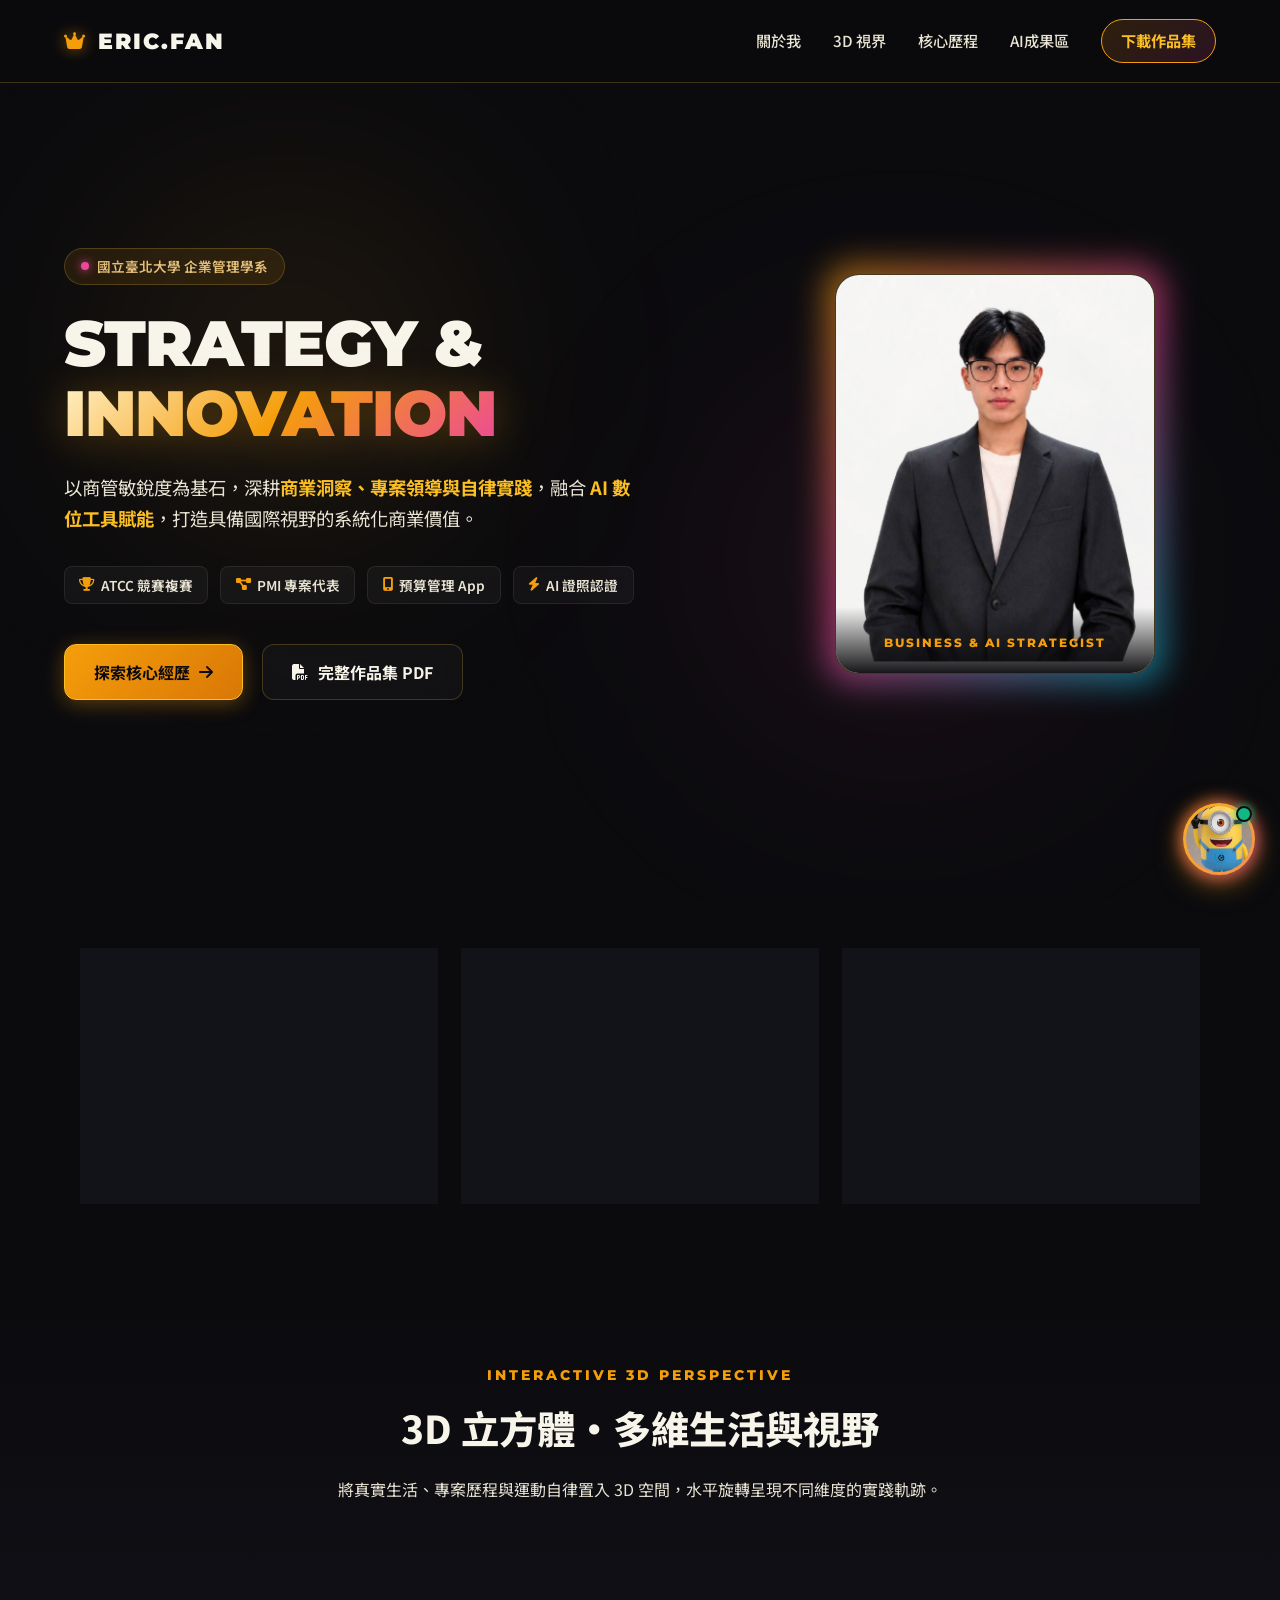
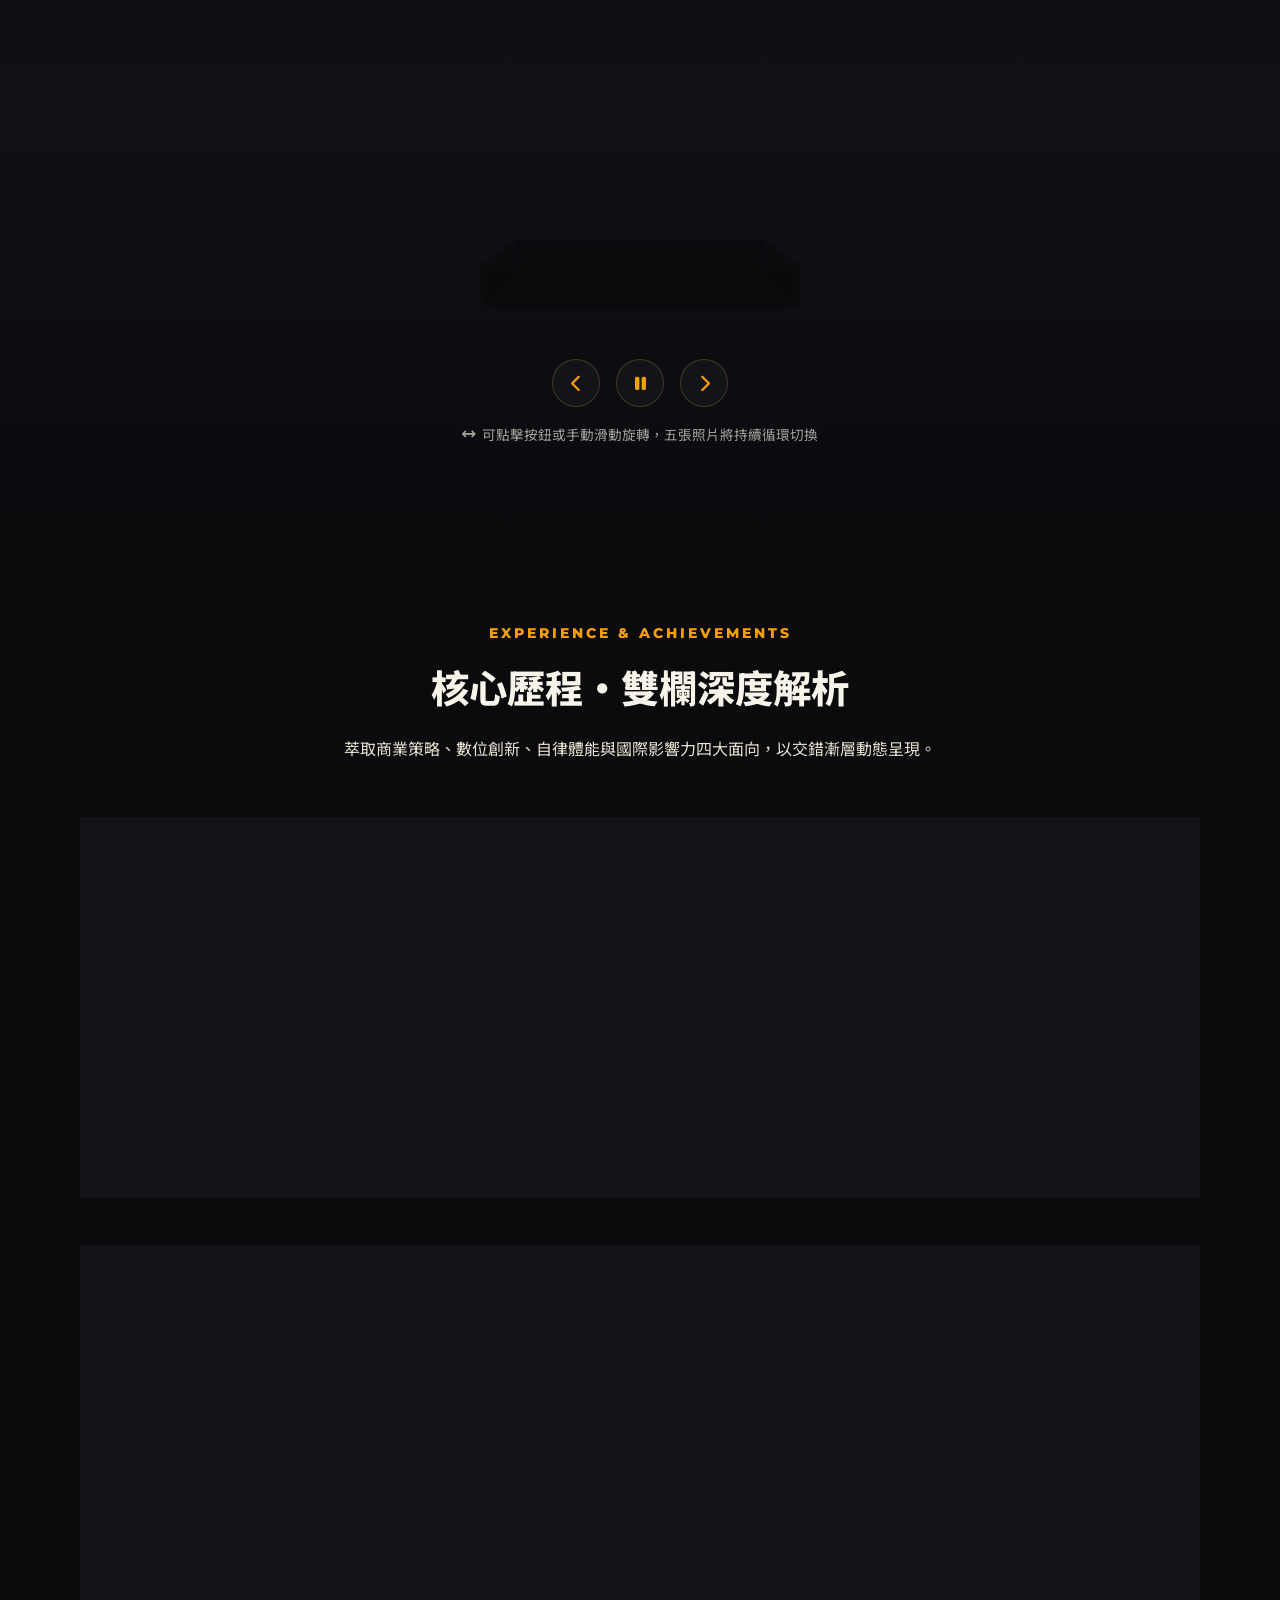
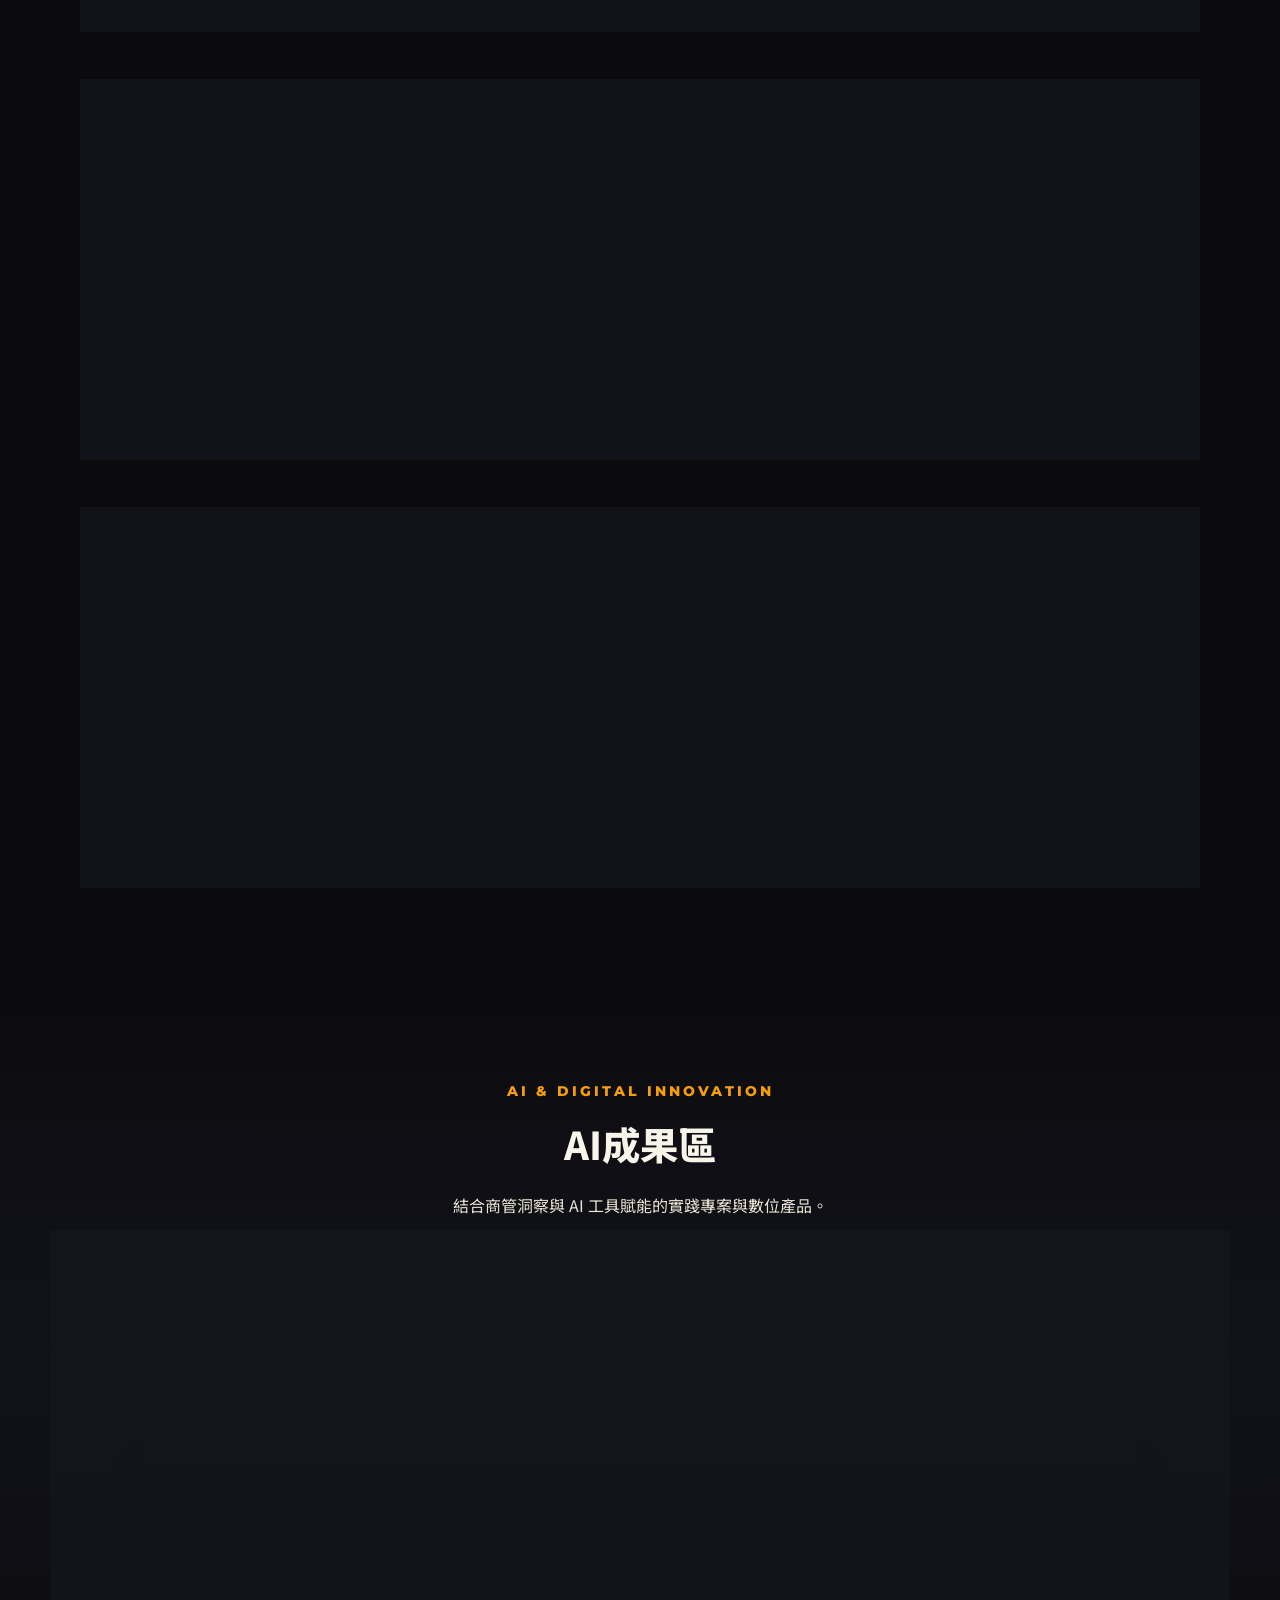
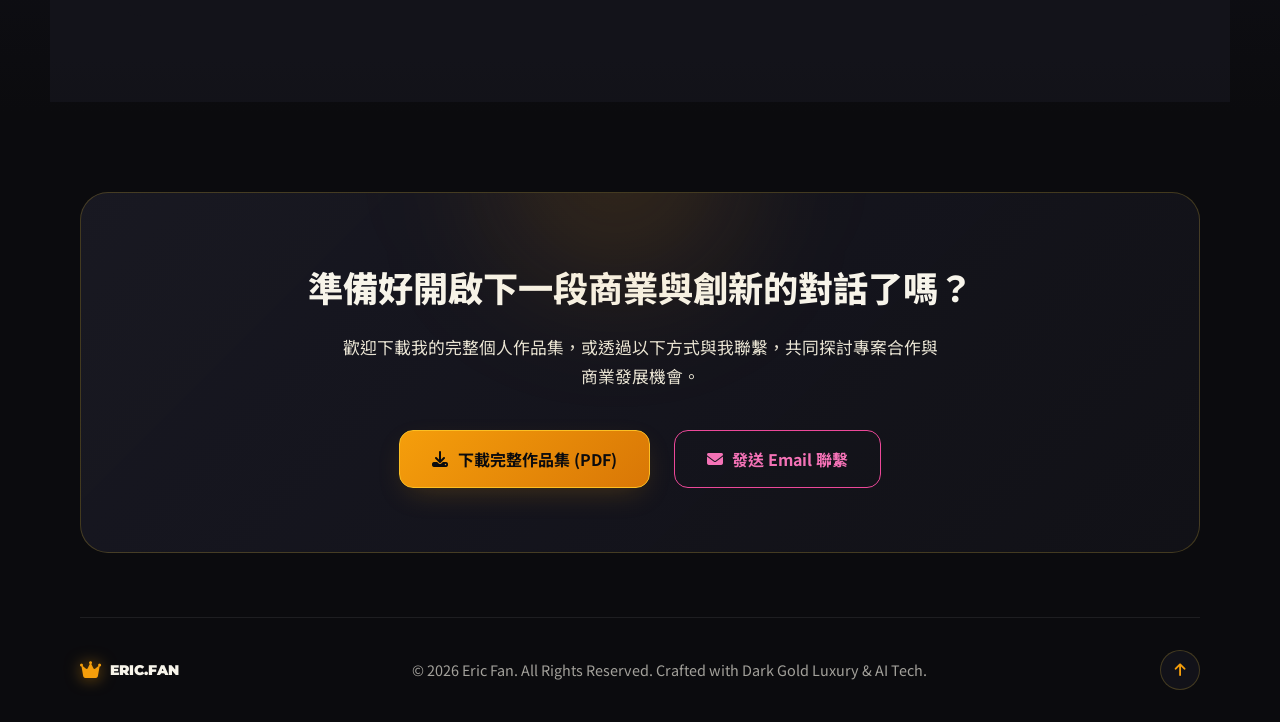
<file: index.html>
<!DOCTYPE html>
<html lang="zh-Hant">
<head>
  <meta charset="UTF-8">
  <meta name="viewport" content="width=device-width, initial-scale=1.0">
  <title>Eric Fan | 商業策略・專案管理・AI 賦能</title>
  <!-- Google Fonts & Font Awesome Icons -->
  <link rel="preconnect" href="https://fonts.googleapis.com">
  <link rel="preconnect" href="https://fonts.gstatic.com" crossorigin>
  <link href="https://fonts.googleapis.com/css2?family=Montserrat:wght@400;600;700;800;900&family=Noto+Sans+TC:wght@300;400;500;700;900&family=Space+Grotesk:wght@500;700&display=swap" rel="stylesheet">
  <link rel="stylesheet" href="https://cdnjs.cloudflare.com/ajax/libs/font-awesome/6.5.1/css/all.min.css">
  <link rel="stylesheet" href="style.css?v=20260928_3">
</head>
<body>

  <!-- 幾何粒子游標畫布 -->
  <canvas id="cursor-canvas"></canvas>

  <!-- 頂部導航列 (Navbar) -->
  <header class="navbar" id="navbar">
    <div class="nav-container">
      <a href="#hero" class="nav-brand">
        <span class="brand-crown"><i class="fa-solid fa-crown"></i></span>
        <span class="brand-text">ERIC.FAN</span>
      </a>
      <nav class="nav-menu">
        <a href="#about" class="nav-link">關於我</a>
        <a href="#gallery-3d" class="nav-link">3D 視界</a>
        <a href="#experience" class="nav-link">核心歷程</a>
        <a href="#showcase" class="nav-link">AI成果區</a>
        <a href="#contact" class="nav-link nav-btn">下載作品集</a>
      </nav>
      <button class="mobile-toggle" id="mobile-toggle" aria-label="選單">
        <i class="fa-solid fa-bars-staggered"></i>
      </button>
    </div>
  </header>

  <!-- 主視覺區塊 (Hero Section) -->
  <section class="hero-section" id="hero">
    <div class="hero-bg-glow glow-gold"></div>
    <div class="hero-bg-glow glow-pink"></div>
    
    <div class="hero-container">
      <div class="hero-content">
        <div class="hero-badge">
          <span class="pulse-dot"></span>
          <span>國立臺北大學 企業管理學系</span>
        </div>
        <h1 class="hero-title">
          STRATEGY &<br>
          <span class="gold-gradient-text">INNOVATION</span>
        </h1>
        <p class="hero-subtitle">
          以商管敏銳度為基石，深耕<strong>商業洞察、專案領導與自律實踐</strong>，融合 <strong>AI 數位工具賦能</strong>，打造具備國際視野的系統化商業價值。
        </p>

        <div class="hero-tags">
          <span class="tech-tag"><i class="fa-solid fa-trophy"></i> ATCC 競賽複賽</span>
          <span class="tech-tag"><i class="fa-solid fa-diagram-project"></i> PMI 專案代表</span>
          <span class="tech-tag"><i class="fa-solid fa-mobile-screen-button"></i> 預算管理 App</span>
          <span class="tech-tag"><i class="fa-solid fa-bolt"></i> AI 證照認證</span>
        </div>

        <div class="hero-actions">
          <a href="#experience" class="btn btn-primary">
            <span>探索核心經歷</span>
            <i class="fa-solid fa-arrow-right"></i>
          </a>
          <a href="assests/pdf/大二個人作品集_compressed.pdf" target="_blank" class="btn btn-outline">
            <i class="fa-solid fa-file-pdf"></i>
            <span>完整作品集 PDF</span>
          </a>
        </div>
      </div>

      <div class="hero-visual">
        <div class="avatar-frame">
          <div class="avatar-border-glow"></div>
          <div class="avatar-card">
            <img src="形象照.png" alt="Eric Fan 形象照" class="avatar-img">
            <div class="avatar-overlay">
              <span class="avatar-label">BUSINESS & AI STRATEGIST</span>
            </div>
          </div>
        </div>
      </div>
    </div>
  </section>

  <!-- 數據與理念亮點 (About / Stats Section) -->
  <section class="stats-section" id="about">
    <div class="container">
      <div class="stats-grid">
        <div class="stat-card">
          <div class="stat-icon"><i class="fa-solid fa-chess-knight"></i></div>
          <div class="stat-number">2+</div>
          <div class="stat-label">頂級商業與專案管理競賽</div>
          <p class="stat-desc">ATCC 新創提案複賽・PMI 專案決賽代表隊伍</p>
        </div>
        <div class="stat-card">
          <div class="stat-icon"><i class="fa-solid fa-bullhorn"></i></div>
          <div class="stat-number">200+</div>
          <div class="stat-label">演講與知識傳播觸及</div>
          <p class="stat-desc">自主策劃跨班英語學習分享，系統化傳遞影響力</p>
        </div>
        <div class="stat-card">
          <div class="stat-icon"><i class="fa-solid fa-layer-group"></i></div>
          <div class="stat-number">100%</div>
          <div class="stat-label">自律執行與數位賦能</div>
          <p class="stat-desc">自律運動管理・個人預算 App・AI 工具工作流</p>
        </div>
      </div>
    </div>
  </section>

  <!-- 3D 科技立方體影像展示 (3D Cubic Showcase) -->
  <section class="cube-section" id="gallery-3d">
    <div class="container">
      <div class="section-header">
        <span class="section-sub">INTERACTIVE 3D PERSPECTIVE</span>
        <h2 class="section-title">3D 立方體・多維生活與視野</h2>
        <p class="section-desc">
          將真實生活、專案歷程與運動自律置入 3D 空間，水平旋轉呈現不同維度的實踐軌跡。
        </p>
      </div>

      <div class="cube-stage-wrapper">
        <div class="cube-viewport">
          <div class="cube" id="rotating-cube">
            <div class="cube-face face-front" id="face-0">
              <div class="face-content">
                <img src="assests/image/shoooot.jpg" alt="專案與競賽生活" id="img-face-0">
                <div class="face-tag">專案與競賽紀錄</div>
              </div>
            </div>
            <div class="cube-face face-right" id="face-1">
              <div class="face-content">
                <img src="assests/image/notion.jpg" alt="數位架構與系統" id="img-face-1">
                <div class="face-tag">Notion 系統與思維</div>
              </div>
            </div>
            <div class="cube-face face-back" id="face-2">
              <div class="face-content">
                <img src="assests/image/S__21233711.jpg" alt="運動與團隊生活" id="img-face-2">
                <div class="face-tag">自律運動與生活</div>
              </div>
            </div>
            <div class="cube-face face-left" id="face-3">
              <div class="face-content">
                <img src="assests/image/FB_IMG_1654683411132.jpg" alt="自我成長與探索" id="img-face-3">
                <div class="face-tag">探索成長歷程</div>
              </div>
            </div>
            <!-- 頂面與底面形成完整封閉金屬科技質感 -->
            <div class="cube-face face-top">
              <div class="face-cap"><i class="fa-solid fa-cubes-stacked"></i></div>
            </div>
            <div class="cube-face face-bottom">
              <div class="face-cap"><i class="fa-solid fa-atom"></i></div>
            </div>
          </div>
        </div>

        <div class="cube-controls">
          <button class="cube-btn" id="cube-prev" title="向左旋轉"><i class="fa-solid fa-chevron-left"></i></button>
          <button class="cube-btn cube-btn-play" id="cube-toggle" title="自動旋轉開關"><i class="fa-solid fa-pause"></i></button>
          <button class="cube-btn" id="cube-next" title="向右旋轉"><i class="fa-solid fa-chevron-right"></i></button>
        </div>
        <p class="cube-hint"><i class="fa-solid fa-arrows-left-right"></i> 可點擊按鈕或手動滑動旋轉，五張照片將持續循環切換</p>
      </div>
    </div>
  </section>

  <!-- 核心經歷文件 (Two-Column Alternating Layout) -->
  <section class="experience-section" id="experience">
    <div class="container">
      <div class="section-header">
        <span class="section-sub">EXPERIENCE & ACHIEVEMENTS</span>
        <h2 class="section-title">核心歷程・雙欄深度解析</h2>
        <p class="section-desc">
          萃取商業策略、數位創新、自律體能與國際影響力四大面向，以交錯漸層動態呈現。
        </p>
      </div>

      <div class="timeline-container">

        <!-- Card 1: 左文字，右漸層 -->
        <div class="exp-card layout-text-left">
          <div class="exp-text-col">
            <div class="card-badge"><i class="fa-solid fa-chess"></i> 商業競賽 & 專案策劃</div>
            <h3 class="card-heading">ATCC 商業競賽・PMI 專案決賽・系學會學術部</h3>
            <div class="card-details">
              <div class="detail-item">
                <i class="fa-solid fa-circle-check"></i>
                <div>
                  <strong>ATCC 全國大專商業競賽（社會 x 青年）：</strong>
                  跨校系組成創新團隊，深度洞察產業痛點並提出創新方案，成功晉級複賽第二階段。
                </div>
              </div>
              <div class="detail-item">
                <i class="fa-solid fa-circle-check"></i>
                <div>
                  <strong>PMI 專案管理競賽（決賽隊伍代表）：</strong>
                  歷經三個月高強度專案生命週期實作，在嚴謹時程內完成敏捷交付，獲選為決賽代表隊伍。
                </div>
              </div>
              <div class="detail-item">
                <i class="fa-solid fa-circle-check"></i>
                <div>
                  <strong>系學會學術部商業講座策劃：</strong>
                  籌備大型商業論壇與企業參訪，建立標準化活動運營流程，大幅提升商學院同儕之專業連結。
                </div>
              </div>
            </div>
          </div>
          <div class="exp-gradient-col gradient-box-1">
            <div class="gradient-glow"></div>
            <div class="gradient-content">
              <span class="grad-en">STRATEGY</span>
              <span class="grad-amp">&</span>
              <span class="grad-en">TEAMWORK</span>
              <div class="grad-zh">商業洞察與領導協作</div>
              <div class="grad-deco-line"></div>
            </div>
          </div>
        </div>

        <!-- Card 2: 左漸層，右文字 -->
        <div class="exp-card layout-text-right">
          <div class="exp-gradient-col gradient-box-2">
            <div class="gradient-glow"></div>
            <div class="gradient-content">
              <span class="grad-en">INNOVATION</span>
              <div class="grad-zh">數位工具與 Side Project</div>
              <div class="grad-subtext">BUDGET APP & AI WORKFLOW</div>
              <div class="grad-deco-line"></div>
            </div>
          </div>
          <div class="exp-text-col">
            <div class="card-badge"><i class="fa-solid fa-laptop-code"></i> 數位產品 & 證照</div>
            <h3 class="card-heading">個人預算管理 App・Notion 系統・AI 專業認證</h3>
            <div class="card-details">
              <div class="detail-item">
                <i class="fa-solid fa-circle-check"></i>
                <div>
                  <strong>個人預算管理 App（Side Project）：</strong>
                  針對日常財務與預算痛點進行需求分析與使用者體驗設計，打造直覺易用的財務管理工具。
                </div>
              </div>
              <div class="detail-item">
                <i class="fa-solid fa-circle-check"></i>
                <div>
                  <strong>Notion 數位資產系統架構：</strong>
                  建構個人化知識庫與專案管理儀表板，將碎片化資訊轉化為高效率工作流程。
                </div>
              </div>
              <div class="detail-item">
                <i class="fa-solid fa-circle-check"></i>
                <div>
                  <strong>AI 專業證照與工具賦能：</strong>
                  持續精進生成式 AI、提示詞工程（Prompt Engineering）與自動化技術，賦能商業研究與分析。
                </div>
              </div>
            </div>
          </div>
        </div>

        <!-- Card 3: 左文字，右漸層 -->
        <div class="exp-card layout-text-left">
          <div class="exp-text-col">
            <div class="card-badge"><i class="fa-solid fa-person-running"></i> 自律與體能突破</div>
            <h3 class="card-heading">籃球隊歷練・自主體能管理・百米短跑冠軍</h3>
            <div class="card-details">
              <div class="detail-item">
                <i class="fa-solid fa-circle-check"></i>
                <div>
                  <strong>新北中山國中籃球隊歷練：</strong>
                  在嚴格紮實的團隊體能與戰術訓練中，培養極佳的抗壓性、專注度與團隊溝通默契。
                </div>
              </div>
              <div class="detail-item">
                <i class="fa-solid fa-circle-check"></i>
                <div>
                  <strong>全方位自主體能管理：</strong>
                  長期維持高強度運動規律，將運動自律內化為日常生活與學業專注的穩固基石。
                </div>
              </div>
              <div class="detail-item">
                <i class="fa-solid fa-circle-check"></i>
                <div>
                  <strong>校內 100 公尺短跑冠軍：</strong>
                  在競技場上展現極致爆發力與速度追求，證明追求卓越的堅毅決心。
                </div>
              </div>
            </div>
          </div>
          <div class="exp-gradient-col gradient-box-3">
            <div class="gradient-glow"></div>
            <div class="gradient-content">
              <span class="grad-en">DISCIPLINE</span>
              <div class="grad-zh">自律運動與體能突破</div>
              <div class="grad-subtext">STRENGTH & PERSEVERANCE</div>
              <div class="grad-deco-line"></div>
            </div>
          </div>
        </div>

        <!-- Card 4: 左漸層，右文字 -->
        <div class="exp-card layout-text-right">
          <div class="exp-gradient-col gradient-box-4">
            <div class="gradient-glow"></div>
            <div class="gradient-content">
              <span class="grad-en">INFLUENCE</span>
              <div class="grad-zh">影響力擴散與國際願景</div>
              <div class="grad-subtext">GLOBAL VISION & IMPACT</div>
              <div class="grad-deco-line"></div>
            </div>
          </div>
          <div class="exp-text-col">
            <div class="card-badge"><i class="fa-solid fa-earth-americas"></i> 知識傳播 & 願景</div>
            <h3 class="card-heading">英語全校跨班分享・2027 法語檢定目標</h3>
            <div class="card-details">
              <div class="detail-item">
                <i class="fa-solid fa-circle-check"></i>
                <div>
                  <strong>高中全校英語跨班分享（觸及 >200人）：</strong>
                  主動策劃系統化學習方法分享會，現場參與逾 70 人、累計影響破 200 人，展現知識傳播與公共表達力。
                </div>
              </div>
              <div class="detail-item">
                <i class="fa-solid fa-circle-check"></i>
                <div>
                  <strong>2027 國際化語言檢定目標：</strong>
                  設定 2027 年前取得 TOEFL 高分與法語檢定，開拓外商與跨國商業諮詢之多語優勢。
                </div>
              </div>
              <div class="detail-item">
                <i class="fa-solid fa-circle-check"></i>
                <div>
                  <strong>商業價值共創：</strong>
                  秉持「主動分享、創造共好」的核心理念，持續在各類組織中發揮實質正向影響力。
                </div>
              </div>
            </div>
          </div>
        </div>

      </div>
    </div>
  </section>

  <!-- 倒數第二區塊：AI成果區 (AI Showcase) -->
  <section class="showcase-section" id="showcase">
    <div class="container">
      <div class="section-header">
        <span class="section-sub">AI & DIGITAL INNOVATION</span>
        <h2 class="section-title">AI成果區</h2>
        <p class="section-desc">
          結合商管洞察與 AI 工具賦能的實踐專案與數位產品。
        </p>
      </div>

      <div class="ai-projects-list">

        <!-- 專案 1: 小綠人記帳 -->
        <div class="ai-project-card">
          <!-- 雙欄左邊：16:9 照片導覽輪換區 (1.5秒輪換) -->
          <div class="ai-card-gallery-col">
            <div class="gallery-16-9" data-carousel-id="project-1">
              <div class="gallery-slide-placeholder active">
                <div class="placeholder-glow"></div>
                <div class="placeholder-icon"><i class="fa-solid fa-leaf"></i></div>
                <div class="placeholder-text">成果照馬上要出爐啦！</div>
                <div class="placeholder-timer-bar"></div>
              </div>
            </div>
          </div>
          <!-- 雙欄右邊：說明欄 -->
          <div class="ai-card-info-col">
            <div class="ai-project-badge"><i class="fa-solid fa-wand-magic-sparkles"></i> AI 產品設計</div>
            <h3 class="ai-project-title">小綠人記帳</h3>
            <p class="ai-project-desc">
              自訂每月金額上限，設計小綠人主視覺，讓記帳更生動。
            </p>
            <div class="ai-project-tags">
              <span class="p-tag">預算上限自訂</span>
              <span class="p-tag">小綠人動態主視覺</span>
              <span class="p-tag">直覺財務統計</span>
            </div>
          </div>
        </div>

      </div>
    </div>
  </section>

  <!-- 作品集下載與聯絡資訊 (Portfolio & Footer) -->
  <footer class="footer-section" id="contact">
    <div class="container">
      <div class="footer-cta-card">
        <div class="cta-glow"></div>
        <h2 class="cta-title">準備好開啟下一段商業與創新的對話了嗎？</h2>
        <p class="cta-desc">
          歡迎下載我的完整個人作品集，或透過以下方式與我聯繫，共同探討專案合作與商業發展機會。
        </p>
        <div class="cta-buttons">
          <a href="assests/pdf/大二個人作品集_compressed.pdf" target="_blank" class="btn btn-gold">
            <i class="fa-solid fa-download"></i>
            <span>下載完整作品集 (PDF)</span>
          </a>
          <a href="mailto:eric910319@gmail.com" class="btn btn-outline-pink">
            <i class="fa-solid fa-envelope"></i>
            <span>發送 Email 聯繫</span>
          </a>
        </div>
      </div>

      <div class="footer-bottom">
        <div class="footer-brand">
          <span class="brand-crown"><i class="fa-solid fa-crown"></i></span>
          <span class="brand-text">ERIC.FAN</span>
        </div>
        <p class="copyright">
          © 2026 Eric Fan. All Rights Reserved. Crafted with Dark Gold Luxury & AI Tech.
        </p>
        <div class="footer-socials">
          <a href="#hero" class="social-icon" title="回到頂部"><i class="fa-solid fa-arrow-up"></i></a>
        </div>
      </div>
    </div>
  </footer>

  <!-- ==========================================================================
       右下角 24/7 AI 客服助理 (Eric 全天候服務機器人)
       ========================================================================== -->
  <!-- 浮動小小兵按鈕 (B) -->
  <div class="chatbot-float-trigger" id="chatbot-trigger" title="點擊開啟 Eric 全天候服務機器人">
    <div class="minion-btn-glow"></div>
    <img src="assests/image/minion_avatar.png" alt="小小兵客服" class="minion-trigger-img">
    <span class="minion-badge-dot"></span>
  </div>

  <!-- 聊天室視窗 (Chat Window) -->
  <div class="chatbot-window" id="chatbot-window">
    
    <!-- 頂部標題列 -->
    <div class="chat-header">
      <div class="chat-header-title">
        <span class="chat-header-minion">
          <img src="assests/image/minion_avatar.png" alt="小小兵" class="header-minion-img">
        </span>
        <span class="chat-header-text">Eric 全天候服務機器人</span>
      </div>
      <div class="chat-header-actions">
        <button class="chat-action-btn" id="chat-settings-toggle" title="API Key 設定與健康檢查">
          <i class="fa-solid fa-gear"></i>
        </button>
        <button class="chat-action-btn" id="chat-close-btn" title="關閉視窗">
          <i class="fa-solid fa-xmark"></i>
        </button>
      </div>
    </div>

    <!-- API Key 設定與健康檢查抽屜 -->
    <div class="chat-settings-panel" id="chat-settings-panel">
      <div class="settings-title">
        <i class="fa-solid fa-key"></i>
        <span>Gemini 3.7 / 2.0 Flash API 設定</span>
      </div>
      <div class="settings-input-group">
        <input type="password" id="gemini-api-key-input" placeholder="請在此貼入 Gemini API Key (AIzaSy...)" autocomplete="off">
        <button id="gemini-test-btn" class="btn-check-key">驗證連線</button>
      </div>
      <div class="settings-status-row">
        <span class="status-indicator-dot" id="api-status-dot"></span>
        <span class="status-text" id="api-status-text">未設定 API Key，請先貼入並驗證</span>
      </div>
    </div>

    <!-- 訊息展示區 -->
    <div class="chat-messages-body" id="chat-messages-body">
      <!-- 預設機器人歡迎訊息 (B & C) -->
      <div class="msg-row bot-row">
        <div class="msg-avatar bot-avatar">
          <img src="assests/image/minion_avatar.png" alt="Minion Bot">
        </div>
        <div class="msg-bubble bot-bubble">
          <p>您好！我是 Eric 的 24/7 AI 客服助理 🍌</p>
          <p>我可以為您解答關於 Eric 的<strong>商業競賽歷程、專案管理、AI 與 App 開發、自律運動習慣與未來職涯願景</strong>！</p>
          <p class="sub-hint">請點擊上方 ⚙️ 確認已填妥 Gemini API Key，即可開始提問喔！</p>
        </div>
      </div>
    </div>

    <!-- 可以問的問題 (快捷建議按鈕) -->
    <div class="chat-suggestions-wrapper">
      <div class="suggestions-label">💡 可以問的問題：</div>
      <div class="suggestions-chips">
        <button class="suggestion-chip" data-question="請問 Eric 在 ATCC 與 PMI 商業競賽的經歷？">🏆 商業競賽經歷？</button>
        <button class="suggestion-chip" data-question="Eric 開發過什麼 AI Side Project 或小綠人記帳 App？">🌱 小綠人記帳與 AI 專案？</button>
        <button class="suggestion-chip" data-question="請介紹 Eric 的自律運動與籃球隊經歷？">🏀 籃球隊與體能冠軍？</button>
        <button class="suggestion-chip" data-question="Eric 的高中英語跨班分享與未來 2027 目標是什麼？">🌍 影響力與 2027 願景？</button>
      </div>
    </div>

    <!-- 底部輸入區域 -->
    <div class="chat-input-container">
      <div class="chat-input-main">
        <textarea id="chat-textarea" placeholder="支援 ① Shift + Enter 換行  ② Enter 送出..." rows="2"></textarea>
      </div>
      <div class="chat-input-controls">
        <button id="chat-send-btn" class="chat-btn btn-send" title="發送訊息">送出</button>
        <button id="chat-clear-btn" class="chat-btn btn-clear" title="清除輸入或對話">清除</button>
      </div>
    </div>

  </div>

  <script src="script.js?v=20260928_3"></script>
</body>
</html>
</file>
<file: style.css>
/* ==========================================================================
   ERIC FAN - LUXURY DARK GOLD & AI TECH PORTFOLIO
   Design System: 60-30-10 (Obsidian Black, Amber Gold/Beige, Soft/Neon Pink)
   ========================================================================== */

:root {
  /* 60% Base Background Colors */
  --bg-primary: #0b0b0e;
  --bg-secondary: #121218;
  --bg-card: rgba(22, 22, 30, 0.75);
  --bg-glass: rgba(26, 26, 36, 0.65);

  /* 30% Structural, Accents & Text Colors */
  --gold-primary: #d4af37;
  --gold-bright: #f59e0b;
  --gold-light: #fbbf24;
  --gold-amber: #e5c07b;
  --text-beige: #f7f4ea;
  --text-cream: #e9e4d4;
  --text-muted: #a3a19b;
  --border-gold: rgba(212, 175, 55, 0.25);
  --border-gold-hover: rgba(245, 158, 11, 0.6);

  /* 10% Highlight & Accent Colors */
  --pink-neon: #ec4899;
  --pink-pastel: #f472b6;
  --pink-glow: rgba(236, 72, 153, 0.35);
  --cyan-accent: #06b6d4;

  /* Typography */
  --font-main: 'Noto Sans TC', sans-serif;
  --font-en: 'Montserrat', sans-serif;
  --font-display: 'Space Grotesk', sans-serif;

  /* Transitions & Shadows */
  --transition-smooth: all 0.35s cubic-bezier(0.16, 1, 0.3, 1);
  --shadow-gold: 0 10px 30px -10px rgba(245, 158, 11, 0.25);
  --shadow-pink: 0 10px 30px -10px rgba(236, 72, 153, 0.3);
}

/* Reset & Global */
* {
  margin: 0;
  padding: 0;
  box-sizing: border-box;
}

html {
  scroll-behavior: smooth;
  font-size: 16px;
  background-color: var(--bg-primary);
  color: var(--text-beige);
  font-family: var(--font-main);
  overflow-x: hidden;
}

body {
  position: relative;
  background-color: var(--bg-primary);
  min-height: 100vh;
  line-height: 1.7;
}

/* 幾何游標 Canvas */
#cursor-canvas {
  position: fixed;
  top: 0;
  left: 0;
  width: 100vw;
  height: 100vh;
  pointer-events: none;
  z-index: 9999;
}

.container {
  width: 90%;
  max-width: 1200px;
  margin: 0 auto;
  padding: 0 1rem;
}

/* 頂部導航列 */
.navbar {
  position: fixed;
  top: 0;
  left: 0;
  width: 100%;
  z-index: 1000;
  padding: 1.2rem 0;
  transition: var(--transition-smooth);
  background: rgba(11, 11, 14, 0.7);
  backdrop-filter: blur(16px);
  -webkit-backdrop-filter: blur(16px);
  border-bottom: 1px solid var(--border-gold);
}

.nav-container {
  width: 90%;
  max-width: 1200px;
  margin: 0 auto;
  display: flex;
  justify-content: space-between;
  align-items: center;
}

.nav-brand {
  display: flex;
  align-items: center;
  gap: 0.6rem;
  text-decoration: none;
  font-family: var(--font-en);
  font-weight: 900;
  font-size: 1.4rem;
  letter-spacing: 2px;
  color: var(--text-beige);
}

.brand-crown {
  color: var(--gold-bright);
  font-size: 1.2rem;
  filter: drop-shadow(0 0 8px rgba(245, 158, 11, 0.6));
}

.nav-menu {
  display: flex;
  align-items: center;
  gap: 2rem;
}

.nav-link {
  text-decoration: none;
  color: var(--text-cream);
  font-size: 0.95rem;
  font-weight: 500;
  transition: var(--transition-smooth);
  position: relative;
}

.nav-link:hover {
  color: var(--gold-bright);
}

.nav-link.nav-btn {
  padding: 0.5rem 1.2rem;
  border-radius: 99px;
  background: linear-gradient(135deg, rgba(245, 158, 11, 0.15), rgba(236, 72, 153, 0.15));
  border: 1px solid var(--gold-bright);
  color: var(--gold-light);
  font-weight: 700;
}

.nav-link.nav-btn:hover {
  background: linear-gradient(135deg, var(--gold-bright), var(--pink-neon));
  color: #000;
  box-shadow: var(--shadow-gold);
}

.mobile-toggle {
  display: none;
  background: none;
  border: none;
  color: var(--gold-bright);
  font-size: 1.5rem;
  cursor: pointer;
}

/* 主視覺 Hero Section */
.hero-section {
  position: relative;
  min-height: 100vh;
  display: flex;
  align-items: center;
  padding: 8rem 0 5rem;
  overflow: hidden;
}

.hero-bg-glow {
  position: absolute;
  border-radius: 50%;
  filter: blur(120px);
  pointer-events: none;
  z-index: 0;
}

.glow-gold {
  top: 15%;
  left: 5%;
  width: 450px;
  height: 450px;
  background: radial-gradient(circle, rgba(245, 158, 11, 0.18), transparent 70%);
}

.glow-pink {
  bottom: 10%;
  right: 10%;
  width: 500px;
  height: 500px;
  background: radial-gradient(circle, rgba(236, 72, 153, 0.15), transparent 70%);
}

.hero-container {
  width: 90%;
  max-width: 1200px;
  margin: 0 auto;
  display: grid;
  grid-template-columns: 1.2fr 0.8fr;
  gap: 3rem;
  align-items: center;
  position: relative;
  z-index: 1;
}

.hero-badge {
  display: inline-flex;
  align-items: center;
  gap: 0.5rem;
  padding: 0.4rem 1rem;
  background: rgba(245, 158, 11, 0.1);
  border: 1px solid var(--border-gold);
  border-radius: 99px;
  font-size: 0.85rem;
  font-weight: 600;
  color: var(--gold-amber);
  margin-bottom: 1.5rem;
}

.pulse-dot {
  width: 8px;
  height: 8px;
  border-radius: 50%;
  background-color: var(--pink-neon);
  box-shadow: 0 0 10px var(--pink-neon);
  animation: pulse 2s infinite;
}

@keyframes pulse {
  0% { transform: scale(0.95); opacity: 0.8; }
  50% { transform: scale(1.3); opacity: 1; box-shadow: 0 0 15px var(--pink-neon); }
  100% { transform: scale(0.95); opacity: 0.8; }
}

.hero-title {
  font-family: var(--font-en);
  font-size: 4rem;
  font-weight: 900;
  line-height: 1.08;
  letter-spacing: -1px;
  margin-bottom: 1.5rem;
  color: var(--text-beige);
}

.gold-gradient-text {
  background: linear-gradient(135deg, #fff2cc 0%, #f59e0b 50%, #ec4899 100%);
  -webkit-background-clip: text;
  -webkit-text-fill-color: transparent;
  filter: drop-shadow(0 2px 20px rgba(245, 158, 11, 0.3));
}

.hero-subtitle {
  font-size: 1.15rem;
  color: var(--text-cream);
  margin-bottom: 2rem;
  max-width: 580px;
}

.hero-subtitle strong {
  color: var(--gold-light);
}

.hero-tags {
  display: flex;
  flex-wrap: wrap;
  gap: 0.75rem;
  margin-bottom: 2.5rem;
}

.tech-tag {
  display: inline-flex;
  align-items: center;
  gap: 0.4rem;
  padding: 0.4rem 0.9rem;
  border-radius: 8px;
  font-size: 0.85rem;
  font-weight: 600;
  background: rgba(255, 255, 255, 0.04);
  border: 1px solid rgba(255, 255, 255, 0.08);
  color: var(--text-cream);
  backdrop-filter: blur(8px);
}

.tech-tag i {
  color: var(--gold-bright);
}

.hero-actions {
  display: flex;
  gap: 1.2rem;
  flex-wrap: wrap;
}

/* 按鈕風格 */
.btn {
  display: inline-flex;
  align-items: center;
  gap: 0.6rem;
  padding: 0.85rem 1.8rem;
  border-radius: 12px;
  font-weight: 700;
  font-size: 1rem;
  text-decoration: none;
  cursor: pointer;
  transition: var(--transition-smooth);
}

.btn-primary {
  background: linear-gradient(135deg, var(--gold-bright), #d97706);
  color: #0b0b0e;
  border: 1px solid var(--gold-light);
  box-shadow: 0 4px 20px rgba(245, 158, 11, 0.35);
}

.btn-primary:hover {
  transform: translateY(-3px);
  background: linear-gradient(135deg, #fbbf24, #f59e0b);
  box-shadow: 0 8px 30px rgba(245, 158, 11, 0.5);
}

.btn-outline {
  background: rgba(255, 255, 255, 0.03);
  color: var(--text-beige);
  border: 1px solid var(--border-gold);
  backdrop-filter: blur(10px);
}

.btn-outline:hover {
  border-color: var(--gold-bright);
  background: rgba(245, 158, 11, 0.1);
  color: var(--gold-light);
  transform: translateY(-3px);
}

/* 形象照卡片 (Avatar Frame) */
.hero-visual {
  display: flex;
  justify-content: center;
}

.avatar-frame {
  position: relative;
  width: 320px;
  height: 400px;
}

.avatar-border-glow {
  position: absolute;
  inset: -10px;
  background: linear-gradient(135deg, var(--gold-bright), var(--pink-neon), var(--cyan-accent));
  border-radius: 28px;
  filter: blur(16px);
  opacity: 0.6;
  animation: borderRotate 8s linear infinite;
}

@keyframes borderRotate {
  0% { transform: rotate(0deg); }
  100% { transform: rotate(360deg); }
}

.avatar-card {
  position: relative;
  width: 100%;
  height: 100%;
  background: var(--bg-secondary);
  border-radius: 24px;
  overflow: hidden;
  border: 1px solid var(--border-gold);
  z-index: 1;
}

.avatar-img {
  width: 100%;
  height: 100%;
  object-fit: cover;
  object-position: top center;
  transition: var(--transition-smooth);
}

.avatar-card:hover .avatar-img {
  transform: scale(1.04);
}

.avatar-overlay {
  position: absolute;
  bottom: 0;
  left: 0;
  width: 100%;
  padding: 1.2rem;
  background: linear-gradient(to top, rgba(11, 11, 14, 0.95), transparent);
  text-align: center;
}

.avatar-label {
  font-family: var(--font-en);
  font-size: 0.75rem;
  font-weight: 800;
  letter-spacing: 2px;
  color: var(--gold-bright);
}

/* 數據區塊 (Stats) */
.stats-section {
  padding: 3rem 0 5rem;
  position: relative;
}

.stats-grid {
  display: grid;
  grid-template-columns: repeat(3, 1fr);
  gap: 1.5rem;
}

.stat-card {
  background: var(--bg-card);
  border: 1px solid var(--border-gold);
  border-radius: 20px;
  padding: 2.2rem 1.8rem;
  text-align: center;
  backdrop-filter: blur(12px);
  transition: var(--transition-smooth);
  position: relative;
  overflow: hidden;
}

.stat-card:hover {
  transform: translateY(-6px);
  border-color: var(--gold-bright);
  box-shadow: var(--shadow-gold);
}

.stat-icon {
  font-size: 1.8rem;
  color: var(--gold-bright);
  margin-bottom: 1rem;
}

.stat-number {
  font-family: var(--font-en);
  font-size: 3rem;
  font-weight: 900;
  color: var(--text-beige);
  line-height: 1;
  margin-bottom: 0.5rem;
  background: linear-gradient(135deg, #fff, var(--gold-bright));
  -webkit-background-clip: text;
  -webkit-text-fill-color: transparent;
}

.stat-label {
  font-size: 1.1rem;
  font-weight: 700;
  color: var(--text-beige);
  margin-bottom: 0.5rem;
}

.stat-desc {
  font-size: 0.9rem;
  color: var(--text-muted);
}

/* 區塊通用標題 */
.section-header {
  text-align: center;
  max-width: 700px;
  margin: 0 auto 3.5rem;
}

.section-sub {
  font-family: var(--font-en);
  font-size: 0.85rem;
  font-weight: 800;
  letter-spacing: 3px;
  color: var(--gold-bright);
  display: block;
  margin-bottom: 0.5rem;
}

.section-title {
  font-size: 2.4rem;
  font-weight: 800;
  color: var(--text-beige);
  margin-bottom: 1rem;
}

.section-desc {
  font-size: 1rem;
  color: var(--text-cream);
}

/* 3D 科技立方體區塊 */
.cube-section {
  padding: 5rem 0;
  background: linear-gradient(180deg, var(--bg-primary) 0%, #101017 50%, var(--bg-primary) 100%);
  position: relative;
  overflow: hidden;
}

.cube-stage-wrapper {
  display: flex;
  flex-direction: column;
  align-items: center;
  justify-content: center;
  position: relative;
}

.cube-viewport {
  width: 320px;
  height: 320px;
  perspective: 1200px;
  margin: 2rem 0;
}

.cube {
  width: 100%;
  height: 100%;
  position: relative;
  transform-style: preserve-3d;
  transform: translateZ(-160px) rotateY(0deg);
  transition: transform 0.8s cubic-bezier(0.2, 0.8, 0.2, 1);
}

.cube-face {
  position: absolute;
  width: 320px;
  height: 320px;
  background: var(--bg-secondary);
  border: 2px solid var(--gold-bright);
  border-radius: 16px;
  box-shadow: 0 0 25px rgba(245, 158, 11, 0.25);
  overflow: hidden;
  display: flex;
  align-items: center;
  justify-content: center;
}

.cube-face img {
  width: 100%;
  height: 100%;
  object-fit: cover;
  display: block;
  transition: opacity 0.5s ease;
}

.face-content {
  position: relative;
  width: 100%;
  height: 100%;
}

.face-tag {
  position: absolute;
  bottom: 0;
  left: 0;
  width: 100%;
  padding: 0.6rem;
  background: rgba(11, 11, 14, 0.85);
  backdrop-filter: blur(6px);
  color: var(--gold-amber);
  font-weight: 700;
  font-size: 0.85rem;
  text-align: center;
  border-top: 1px solid var(--border-gold);
}

/* 立方體六面 3D 定位 (邊長 320px, translateZ 160px) */
.face-front  { transform: rotateY(0deg) translateZ(160px); }
.face-right  { transform: rotateY(90deg) translateZ(160px); }
.face-back   { transform: rotateY(180deg) translateZ(160px); }
.face-left   { transform: rotateY(-90deg) translateZ(160px); }
.face-top    { transform: rotateX(90deg) translateZ(160px); background: #161622; }
.face-bottom { transform: rotateX(-90deg) translateZ(160px); background: #161622; }

.face-cap {
  font-size: 3rem;
  color: var(--gold-bright);
  opacity: 0.4;
}

/* 控制按鈕 */
.cube-controls {
  display: flex;
  gap: 1rem;
  margin-top: 1rem;
}

.cube-btn {
  width: 48px;
  height: 48px;
  border-radius: 50%;
  border: 1px solid var(--border-gold);
  background: var(--bg-card);
  color: var(--gold-bright);
  font-size: 1.1rem;
  cursor: pointer;
  display: flex;
  align-items: center;
  justify-content: center;
  transition: var(--transition-smooth);
}

.cube-btn:hover {
  background: var(--gold-bright);
  color: #000;
  border-color: var(--gold-light);
  box-shadow: var(--shadow-gold);
}

.cube-hint {
  margin-top: 1rem;
  font-size: 0.85rem;
  color: var(--text-muted);
  display: flex;
  align-items: center;
  gap: 0.4rem;
}

/* 核心歷程雙欄交錯 (Experience Documents Section) */
.experience-section {
  padding: 6rem 0;
  position: relative;
}

.timeline-container {
  display: flex;
  flex-direction: column;
  gap: 3rem;
}

.exp-card {
  display: grid;
  grid-template-columns: 1fr 1fr;
  background: var(--bg-card);
  border: 1px solid var(--border-gold);
  border-radius: 24px;
  overflow: hidden;
  backdrop-filter: blur(16px);
  transition: var(--transition-smooth);
  min-height: 380px;
}

.exp-card:hover {
  border-color: var(--border-gold-hover);
  box-shadow: 0 15px 40px -10px rgba(0, 0, 0, 0.7), 0 0 25px rgba(245, 158, 11, 0.15);
  transform: translateY(-4px);
}

/* 文字欄位 */
.exp-text-col {
  padding: 2.5rem;
  display: flex;
  flex-direction: column;
  justify-content: center;
}

.card-badge {
  display: inline-flex;
  align-items: center;
  gap: 0.4rem;
  font-size: 0.85rem;
  font-weight: 700;
  color: var(--gold-bright);
  margin-bottom: 1rem;
}

.card-heading {
  font-size: 1.45rem;
  font-weight: 800;
  color: var(--text-beige);
  line-height: 1.35;
  margin-bottom: 1.5rem;
}

.card-details {
  display: flex;
  flex-direction: column;
  gap: 1rem;
}

.detail-item {
  display: flex;
  align-items: flex-start;
  gap: 0.75rem;
  font-size: 0.95rem;
  color: var(--text-cream);
  line-height: 1.6;
}

.detail-item i {
  color: var(--gold-amber);
  margin-top: 0.25rem;
  font-size: 0.9rem;
}

.detail-item strong {
  color: var(--text-beige);
}

/* 漸層動態欄位 (Gradient Side) */
.exp-gradient-col {
  position: relative;
  display: flex;
  align-items: center;
  justify-content: center;
  padding: 2.5rem;
  overflow: hidden;
  text-align: center;
}

.gradient-glow {
  position: absolute;
  inset: 0;
  opacity: 0.7;
  transition: opacity 0.5s ease;
  background-size: 200% 200%;
  animation: gradientShift 8s ease infinite;
}

.exp-card:hover .gradient-glow {
  opacity: 0.9;
}

@keyframes gradientShift {
  0% { background-position: 0% 50%; }
  50% { background-position: 100% 50%; }
  100% { background-position: 0% 50%; }
}

/* 4 種主題漸層配色 */
.gradient-box-1 .gradient-glow {
  background: linear-gradient(135deg, #1c1503 0%, #78350f 40%, #db2777 80%, #0b0b0e 100%);
}

.gradient-box-2 .gradient-glow {
  background: linear-gradient(135deg, #082f49 0%, #1e1b4b 40%, #f59e0b 85%, #0b0b0e 100%);
}

.gradient-box-3 .gradient-glow {
  background: linear-gradient(135deg, #18181b 0%, #92400e 45%, #ec4899 85%, #0b0b0e 100%);
}

.gradient-box-4 .gradient-glow {
  background: linear-gradient(135deg, #022c22 0%, #831843 45%, #eab308 85%, #0b0b0e 100%);
}

.gradient-content {
  position: relative;
  z-index: 2;
  display: flex;
  flex-direction: column;
  align-items: center;
}

.grad-en {
  font-family: var(--font-en);
  font-size: 3rem;
  font-weight: 900;
  letter-spacing: 2px;
  line-height: 1;
  background: linear-gradient(135deg, #ffffff 0%, #fed7aa 40%, #f472b6 100%);
  -webkit-background-clip: text;
  -webkit-text-fill-color: transparent;
  filter: drop-shadow(0 4px 15px rgba(0,0,0,0.6));
}

.grad-amp {
  font-family: var(--font-en);
  font-size: 1.8rem;
  font-weight: 800;
  color: var(--gold-bright);
  margin: 0.2rem 0;
}

.grad-zh {
  font-size: 1.25rem;
  font-weight: 700;
  color: var(--text-beige);
  margin-top: 0.8rem;
  letter-spacing: 1px;
}

.grad-subtext {
  font-family: var(--font-display);
  font-size: 0.75rem;
  letter-spacing: 3px;
  color: var(--gold-amber);
  margin-top: 0.4rem;
  opacity: 0.85;
}

.grad-deco-line {
  width: 60px;
  height: 3px;
  background: linear-gradient(90deg, transparent, var(--gold-bright), var(--pink-neon), transparent);
  margin-top: 1rem;
  border-radius: 99px;
}

/* 成果影片區塊 (Video Showcase) */
.showcase-section {
  padding: 6rem 0;
  position: relative;
  background: linear-gradient(180deg, var(--bg-primary) 0%, #12121b 50%, var(--bg-primary) 100%);
}

/* AI成果區 (AI Showcase 16:9 Cards) */
.ai-projects-list {
  display: flex;
  flex-direction: column;
  gap: 2.5rem;
  max-width: 1050px;
  margin: 0 auto;
}

.ai-project-card {
  display: grid;
  grid-template-columns: 1.15fr 1fr;
  gap: 2rem;
  background: var(--bg-card);
  border: 1px solid var(--border-gold);
  border-radius: 26px;
  padding: 1.5rem;
  backdrop-filter: blur(16px);
  box-shadow: 0 20px 50px -10px rgba(0, 0, 0, 0.8), 0 0 25px rgba(245, 158, 11, 0.1);
  transition: var(--transition-smooth);
  align-items: center;
}

.ai-project-card:hover {
  border-color: var(--gold-bright);
  transform: translateY(-4px);
  box-shadow: 0 25px 60px -10px rgba(0, 0, 0, 0.9), 0 0 35px rgba(245, 158, 11, 0.25);
}

/* 雙欄左側：16:9 照片導覽輪換區 (1.5秒輪換) */
.ai-card-gallery-col {
  width: 100%;
}

.gallery-16-9 {
  position: relative;
  width: 100%;
  aspect-ratio: 16 / 9;
  border-radius: 18px;
  overflow: hidden;
  background: linear-gradient(135deg, #12121a 0%, #1a1a28 50%, #0d0d14 100%);
  border: 1.5px solid rgba(245, 158, 11, 0.35);
  box-shadow: inset 0 0 30px rgba(0, 0, 0, 0.8);
  display: flex;
  align-items: center;
  justify-content: center;
}

.gallery-slide-placeholder {
  position: absolute;
  inset: 0;
  display: flex;
  flex-direction: column;
  align-items: center;
  justify-content: center;
  padding: 1.5rem;
  text-align: center;
  z-index: 1;
}

.placeholder-glow {
  position: absolute;
  width: 160px;
  height: 160px;
  border-radius: 50%;
  background: radial-gradient(circle, rgba(245, 158, 11, 0.25) 0%, rgba(236, 72, 153, 0.15) 50%, transparent 75%);
  filter: blur(25px);
  animation: pulseGlow 1.5s infinite ease-in-out;
  pointer-events: none;
}

.placeholder-icon {
  font-size: 2.4rem;
  color: var(--gold-bright);
  margin-bottom: 0.8rem;
  filter: drop-shadow(0 0 12px rgba(245, 158, 11, 0.6));
  animation: iconBounce 1.5s infinite ease-in-out;
}

@keyframes iconBounce {
  0%, 100% { transform: translateY(0) scale(1); }
  50% { transform: translateY(-4px) scale(1.08); }
}

.placeholder-text {
  font-family: var(--font-main);
  font-size: 1.15rem;
  font-weight: 800;
  letter-spacing: 1px;
  background: linear-gradient(135deg, #fff7d6 0%, #f59e0b 50%, #f472b6 100%);
  -webkit-background-clip: text;
  -webkit-text-fill-color: transparent;
  filter: drop-shadow(0 2px 8px rgba(0,0,0,0.5));
}

.placeholder-timer-bar {
  position: absolute;
  bottom: 0;
  left: 0;
  height: 3px;
  width: 100%;
  background: linear-gradient(90deg, var(--gold-bright), var(--pink-neon));
  animation: timerProgress 1.5s infinite linear;
}

@keyframes timerProgress {
  0% { width: 0%; opacity: 0.8; }
  95% { width: 100%; opacity: 1; }
  100% { width: 100%; opacity: 0; }
}

/* 雙欄右側：專案說明欄 */
.ai-card-info-col {
  display: flex;
  flex-direction: column;
  justify-content: center;
  padding: 0.5rem 1rem;
}

.ai-project-badge {
  display: inline-flex;
  align-items: center;
  gap: 0.5rem;
  padding: 0.3rem 0.8rem;
  background: rgba(245, 158, 11, 0.12);
  border: 1px solid var(--border-gold);
  border-radius: 99px;
  font-size: 0.82rem;
  font-weight: 700;
  color: var(--gold-amber);
  margin-bottom: 0.9rem;
  width: fit-content;
}

.ai-project-badge i {
  color: var(--gold-bright);
}

.ai-project-title {
  font-size: 1.65rem;
  font-weight: 800;
  color: var(--text-beige);
  margin-bottom: 0.8rem;
  line-height: 1.3;
}

.ai-project-desc {
  font-size: 1.02rem;
  color: var(--text-cream);
  line-height: 1.7;
  margin-bottom: 1.2rem;
}

.ai-project-tags {
  display: flex;
  flex-wrap: wrap;
  gap: 0.5rem;
}

.p-tag {
  font-size: 0.8rem;
  font-weight: 600;
  padding: 0.25rem 0.65rem;
  background: rgba(255, 255, 255, 0.04);
  border: 1px solid rgba(255, 255, 255, 0.1);
  border-radius: 6px;
  color: var(--gold-amber);
}

@media (max-width: 860px) {
  .ai-project-card {
    grid-template-columns: 1fr;
    gap: 1.2rem;
  }
  .ai-card-info-col {
    padding: 0;
  }
}

/* Footer & CTA */
.footer-section {
  padding: 5rem 0 2rem;
  position: relative;
}

.footer-cta-card {
  background: linear-gradient(135deg, rgba(26, 26, 36, 0.9), rgba(18, 18, 24, 0.95));
  border: 1px solid var(--border-gold);
  border-radius: 28px;
  padding: 4rem 2rem;
  text-align: center;
  position: relative;
  overflow: hidden;
  margin-bottom: 4rem;
}

.cta-glow {
  position: absolute;
  top: -50%;
  left: 30%;
  width: 400px;
  height: 300px;
  background: radial-gradient(circle, rgba(245, 158, 11, 0.2), transparent 70%);
  filter: blur(60px);
  pointer-events: none;
}

.cta-title {
  font-size: 2.2rem;
  font-weight: 800;
  color: var(--text-beige);
  margin-bottom: 1rem;
}

.cta-desc {
  font-size: 1.05rem;
  color: var(--text-cream);
  max-width: 600px;
  margin: 0 auto 2.5rem;
}

.cta-buttons {
  display: flex;
  justify-content: center;
  gap: 1.5rem;
  flex-wrap: wrap;
}

.btn-gold {
  background: linear-gradient(135deg, var(--gold-bright), #d97706);
  color: #0b0b0e;
  border: 1px solid var(--gold-light);
  padding: 0.9rem 2rem;
  border-radius: 14px;
  font-weight: 700;
  text-decoration: none;
  display: inline-flex;
  align-items: center;
  gap: 0.6rem;
  box-shadow: var(--shadow-gold);
  transition: var(--transition-smooth);
}

.btn-gold:hover {
  transform: translateY(-3px);
  box-shadow: 0 10px 30px rgba(245, 158, 11, 0.5);
}

.btn-outline-pink {
  background: transparent;
  color: var(--pink-pastel);
  border: 1px solid var(--pink-neon);
  padding: 0.9rem 2rem;
  border-radius: 14px;
  font-weight: 700;
  text-decoration: none;
  display: inline-flex;
  align-items: center;
  gap: 0.6rem;
  transition: var(--transition-smooth);
}

.btn-outline-pink:hover {
  background: rgba(236, 72, 153, 0.15);
  box-shadow: var(--shadow-pink);
  transform: translateY(-3px);
}

.footer-bottom {
  display: flex;
  justify-content: space-between;
  align-items: center;
  padding-top: 2rem;
  border-top: 1px solid rgba(255, 255, 255, 0.08);
  font-size: 0.9rem;
  color: var(--text-muted);
  flex-wrap: wrap;
  gap: 1rem;
}

.footer-brand {
  display: flex;
  align-items: center;
  gap: 0.5rem;
  font-family: var(--font-en);
  font-weight: 900;
  color: var(--text-beige);
}

.social-icon {
  width: 40px;
  height: 40px;
  border-radius: 50%;
  background: var(--bg-card);
  border: 1px solid var(--border-gold);
  color: var(--gold-bright);
  display: flex;
  align-items: center;
  justify-content: center;
  text-decoration: none;
  transition: var(--transition-smooth);
}

.social-icon:hover {
  background: var(--gold-bright);
  color: #000;
}

/* ==========================================================================
   24/7 AI 客服助理 (Chatbot UI)
   ========================================================================== */

/* 浮動觸發小圓鈕 (B: 小小兵頭像) */
.chatbot-float-trigger {
  position: fixed;
  bottom: 25px;
  right: 25px;
  width: 72px;
  height: 72px;
  border-radius: 50%;
  background: linear-gradient(135deg, #fbbf24, #f59e0b);
  border: 3px solid var(--gold-light);
  box-shadow: 0 8px 28px rgba(245, 158, 11, 0.5), 0 0 15px rgba(236, 72, 153, 0.4);
  cursor: pointer;
  z-index: 9990;
  display: flex;
  align-items: center;
  justify-content: center;
  transition: transform 0.3s cubic-bezier(0.175, 0.885, 0.32, 1.275), box-shadow 0.3s ease;
  user-select: none;
}

.chatbot-float-trigger:hover {
  transform: scale(1.12) translateY(-4px);
  box-shadow: 0 12px 35px rgba(245, 158, 11, 0.7), 0 0 25px rgba(236, 72, 153, 0.6);
}

.minion-trigger-img {
  width: 100%;
  height: 100%;
  border-radius: 50%;
  object-fit: cover;
  pointer-events: none;
}

.minion-btn-glow {
  position: absolute;
  inset: -6px;
  border-radius: 50%;
  background: linear-gradient(135deg, var(--gold-bright), var(--pink-neon));
  filter: blur(8px);
  opacity: 0.6;
  z-index: -1;
  animation: pulseGlow 3s infinite;
}

@keyframes pulseGlow {
  0% { transform: scale(0.95); opacity: 0.5; }
  50% { transform: scale(1.15); opacity: 0.85; }
  100% { transform: scale(0.95); opacity: 0.5; }
}

.minion-badge-dot {
  position: absolute;
  top: 0;
  right: 0;
  width: 16px;
  height: 16px;
  border-radius: 50%;
  background: #10b981;
  border: 2.5px solid #0b0b0e;
  box-shadow: 0 0 8px #10b981;
}

/* 聊天室主視窗 (+20% 放大提升易讀性) */
.chatbot-window {
  position: fixed;
  bottom: 105px;
  right: 25px;
  width: 480px;
  max-width: calc(100vw - 30px);
  height: 740px;
  max-height: calc(100vh - 125px);
  background: rgba(18, 18, 25, 0.97);
  border: 2px solid var(--gold-bright);
  border-radius: 22px;
  box-shadow: 0 25px 60px rgba(0, 0, 0, 0.85), 0 0 35px rgba(245, 158, 11, 0.3);
  backdrop-filter: blur(20px);
  z-index: 9995;
  display: flex;
  flex-direction: column;
  overflow: hidden;
  opacity: 0;
  visibility: hidden;
  transform: translateY(20px) scale(0.95);
  transition: all 0.3s cubic-bezier(0.16, 1, 0.3, 1);
}

.chatbot-window.active {
  opacity: 1;
  visibility: visible;
  transform: translateY(0) scale(1);
}

/* 聊天室頂部標題列 (金色/暖黃頂欄) */
.chat-header {
  background: linear-gradient(135deg, #f59e0b, #d97706);
  padding: 0.75rem 1.1rem;
  display: flex;
  align-items: center;
  justify-content: space-between;
  color: #0b0b0e;
  border-bottom: 2px solid rgba(0, 0, 0, 0.15);
}

.chat-header-title {
  display: flex;
  align-items: center;
  gap: 0.65rem;
}

.chat-header-minion {
  width: 28px;
  height: 28px;
  border-radius: 50%;
  overflow: hidden;
  display: flex;
  align-items: center;
  justify-content: center;
  background: #fcd34d;
  border: 1.5px solid rgba(0, 0, 0, 0.2);
  box-shadow: 0 2px 6px rgba(0, 0, 0, 0.2);
  flex-shrink: 0;
}

.header-minion-img {
  width: 100%;
  height: 100%;
  object-fit: cover;
}

.chat-header-text {
  font-size: 0.98rem;
  font-weight: 600; /* 適中粗細，清晰舒適不干擾 */
  letter-spacing: 0.3px;
  color: #1a1500;
}

.chat-header-actions {
  display: flex;
  gap: 0.5rem;
}

.chat-action-btn {
  background: rgba(0, 0, 0, 0.15);
  border: none;
  border-radius: 8px;
  width: 32px;
  height: 32px;
  display: flex;
  align-items: center;
  justify-content: center;
  color: #0b0b0e;
  font-size: 0.95rem;
  cursor: pointer;
  transition: var(--transition-smooth);
}

.chat-action-btn:hover {
  background: rgba(0, 0, 0, 0.35);
  color: #fff;
}

/* API Key 設定抽屜 (Settings Panel) */
.chat-settings-panel {
  background: #161622;
  border-bottom: 1px solid var(--border-gold);
  padding: 0.9rem 1.1rem;
  display: none;
  flex-direction: column;
  gap: 0.6rem;
  animation: slideDown 0.25s ease;
}

.chat-settings-panel.open {
  display: flex;
}

@keyframes slideDown {
  from { opacity: 0; transform: translateY(-10px); }
  to { opacity: 1; transform: translateY(0); }
}

.settings-title {
  display: flex;
  align-items: center;
  gap: 0.5rem;
  font-size: 0.85rem;
  font-weight: 700;
  color: var(--gold-amber);
}

.settings-input-group {
  display: flex;
  gap: 0.5rem;
}

.settings-input-group input {
  flex: 1;
  background: #0b0b0e;
  border: 1px solid var(--border-gold);
  border-radius: 8px;
  padding: 0.45rem 0.8rem;
  color: var(--text-beige);
  font-size: 0.85rem;
  outline: none;
  transition: var(--transition-smooth);
}

.settings-input-group input:focus {
  border-color: var(--gold-bright);
  box-shadow: 0 0 10px rgba(245, 158, 11, 0.3);
}

.btn-check-key {
  background: linear-gradient(135deg, var(--gold-bright), #d97706);
  color: #000;
  border: none;
  border-radius: 8px;
  padding: 0.45rem 0.9rem;
  font-weight: 700;
  font-size: 0.8rem;
  cursor: pointer;
  white-space: nowrap;
  transition: var(--transition-smooth);
}

.btn-check-key:hover {
  background: var(--gold-light);
  transform: translateY(-1px);
}

.settings-status-row {
  display: flex;
  align-items: center;
  gap: 0.5rem;
  font-size: 0.8rem;
  color: var(--text-muted);
}

.status-indicator-dot {
  width: 9px;
  height: 9px;
  border-radius: 50%;
  background: #f59e0b; /* 預設黃色 */
}

.status-indicator-dot.healthy {
  background: #10b981;
  box-shadow: 0 0 8px #10b981;
}

.status-indicator-dot.error {
  background: #ef4444;
  box-shadow: 0 0 8px #ef4444;
}

.status-indicator-dot.checking {
  background: #3b82f6;
  animation: pulse 1s infinite;
}

/* 訊息對話主區域 */
.chat-messages-body {
  flex: 1;
  overflow-y: auto;
  padding: 1.1rem;
  display: flex;
  flex-direction: column;
  gap: 1.1rem;
  scroll-behavior: smooth;
}

/* 滾動條美化 */
.chat-messages-body::-webkit-scrollbar {
  width: 5px;
}
.chat-messages-body::-webkit-scrollbar-thumb {
  background: var(--border-gold);
  border-radius: 10px;
}

.msg-row {
  display: flex;
  gap: 0.75rem;
  align-items: flex-start;
  width: 100%;
}

.msg-avatar {
  width: 36px;
  height: 36px;
  border-radius: 50%;
  overflow: hidden;
  flex-shrink: 0;
  box-shadow: 0 3px 10px rgba(0, 0, 0, 0.4);
}

.msg-avatar img {
  width: 100%;
  height: 100%;
  object-fit: cover;
}

/* 使用者訊息 (A on Right) */
.user-row {
  flex-direction: row-reverse;
}

.user-avatar {
  border: 1.5px solid var(--gold-amber);
}

.user-bubble {
  background: linear-gradient(135deg, rgba(245, 158, 11, 0.25), rgba(236, 72, 153, 0.2));
  border: 1px solid var(--gold-bright);
  color: var(--text-beige);
  padding: 0.9rem 1.25rem;
  border-radius: 18px 4px 18px 18px;
  font-size: 1.02rem;
  line-height: 1.65;
  max-width: 82%;
  word-break: break-word;
  box-shadow: 0 4px 15px rgba(0, 0, 0, 0.3);
}

/* 機器人訊息 (B on Left) */
.bot-avatar {
  border: 1.5px solid var(--gold-bright);
  background: #f59e0b;
}

.bot-bubble {
  background: rgba(30, 30, 42, 0.92);
  border: 1px solid rgba(255, 255, 255, 0.12);
  color: var(--text-cream);
  padding: 1rem 1.35rem;
  border-radius: 4px 18px 18px 18px;
  font-size: 1.02rem;
  line-height: 1.75;
  max-width: 86%;
  word-break: break-word;
  box-shadow: 0 4px 15px rgba(0, 0, 0, 0.4);
}

.bot-bubble p + p {
  margin-top: 0.5rem;
}

.bot-section-title {
  display: block;
  font-size: 1rem;
  font-weight: 800;
  color: var(--gold-light);
  margin: 0.8rem 0 0.3rem 0;
  letter-spacing: 0.5px;
}

.bot-section-title:first-child {
  margin-top: 0;
}

.bot-bubble strong {
  color: var(--gold-light);
}

.sub-hint {
  font-size: 0.8rem;
  color: var(--gold-amber);
  opacity: 0.85;
}

/* 思考中動態三點 (C: Typing Bubble Dots ...) */
.typing-bubble {
  display: inline-flex;
  align-items: center;
  gap: 5px;
  padding: 0.85rem 1.2rem !important;
}

.typing-dot {
  width: 8px;
  height: 8px;
  background: var(--gold-bright);
  border-radius: 50%;
  animation: typingBounce 1.4s infinite ease-in-out both;
}

.typing-dot:nth-child(1) { animation-delay: -0.32s; }
.typing-dot:nth-child(2) { animation-delay: -0.16s; }
.typing-dot:nth-child(3) { animation-delay: 0s; }

@keyframes typingBounce {
  0%, 80%, 100% { transform: scale(0.6); opacity: 0.4; }
  40% { transform: scale(1.15); opacity: 1; box-shadow: 0 0 8px var(--gold-bright); }
}

/* 可以問的問題 (快捷建議按鈕) */
.chat-suggestions-wrapper {
  padding: 0.5rem 1rem;
  background: rgba(14, 14, 20, 0.85);
  border-top: 1px solid rgba(255, 255, 255, 0.05);
}

.suggestions-label {
  font-size: 0.75rem;
  font-weight: 700;
  color: var(--gold-amber);
  margin-bottom: 0.4rem;
}

.suggestions-chips {
  display: flex;
  flex-wrap: wrap;
  gap: 0.4rem;
}

.suggestion-chip {
  background: rgba(245, 158, 11, 0.1);
  border: 1px solid var(--border-gold);
  border-radius: 99px;
  padding: 0.3rem 0.7rem;
  color: var(--text-cream);
  font-size: 0.75rem;
  cursor: pointer;
  transition: var(--transition-smooth);
}

.suggestion-chip:hover {
  background: var(--gold-bright);
  color: #000;
  border-color: var(--gold-light);
  transform: translateY(-1px);
}

/* 底部輸入區域 (按手繪稿格局：左文字框、右側上下「送出」與「清除」) */
.chat-input-container {
  display: grid;
  grid-template-columns: 1fr 75px;
  border-top: 2px solid var(--border-gold);
  background: #121219;
}

.chat-input-main {
  padding: 0.6rem 0.8rem;
  display: flex;
}

.chat-input-main textarea {
  width: 100%;
  background: transparent;
  border: none;
  outline: none;
  color: var(--text-beige);
  font-family: var(--font-main);
  font-size: 0.88rem;
  line-height: 1.4;
  resize: none;
  height: 56px;
}

.chat-input-main textarea::placeholder {
  color: #71717a;
  font-size: 0.75rem;
}

.chat-input-controls {
  display: flex;
  flex-direction: column;
  border-left: 1px solid var(--border-gold);
}

.chat-btn {
  flex: 1;
  border: none;
  font-size: 0.85rem;
  font-weight: 800;
  cursor: pointer;
  transition: var(--transition-smooth);
  display: flex;
  align-items: center;
  justify-content: center;
}

.btn-send {
  background: linear-gradient(135deg, var(--gold-bright), #d97706);
  color: #0b0b0e;
  border-bottom: 1px solid rgba(0, 0, 0, 0.3);
}

.btn-send:hover {
  background: linear-gradient(135deg, var(--gold-light), #f59e0b);
  box-shadow: inset 0 0 10px rgba(255, 255, 255, 0.3);
}

.btn-clear {
  background: #1c1c28;
  color: var(--text-muted);
}

.btn-clear:hover {
  background: #27273a;
  color: var(--pink-pastel);
}

/* 響應式佈局 (Responsive) */
@media (max-width: 992px) {
  .hero-container {
    grid-template-columns: 1fr;
    text-align: center;
  }
  .hero-subtitle {
    margin-left: auto;
    margin-right: auto;
  }
  .hero-tags, .hero-actions {
    justify-content: center;
  }
  .hero-visual {
    order: -1;
    margin-bottom: 2rem;
  }
  .stats-grid {
    grid-template-columns: 1fr;
  }
  .exp-card {
    grid-template-columns: 1fr;
  }
  .layout-text-right .exp-gradient-col {
    order: -1;
  }
  .hero-title {
    font-size: 3rem;
  }
}

@media (max-width: 768px) {
  .nav-menu {
    display: none;
  }
  .mobile-toggle {
    display: block;
  }
  .cube-viewport {
    width: 260px;
    height: 260px;
  }
  .cube-face {
    width: 260px;
    height: 260px;
  }
  .face-front  { transform: rotateY(0deg) translateZ(130px); }
  .face-right  { transform: rotateY(90deg) translateZ(130px); }
  .face-back   { transform: rotateY(180deg) translateZ(130px); }
  .face-left   { transform: rotateY(-90deg) translateZ(130px); }
  .face-top    { transform: rotateX(90deg) translateZ(130px); }
  .face-bottom { transform: rotateX(-90deg) translateZ(130px); }
  .cube { transform: translateZ(-130px) rotateY(0deg); }
  .hero-title { font-size: 2.4rem; }
  .grad-en { font-size: 2.2rem; }

  .chatbot-window {
    width: calc(100vw - 20px);
    right: 10px;
    bottom: 90px;
    height: 520px;
  }
  .chatbot-float-trigger {
    right: 15px;
    bottom: 15px;
    width: 62px;
    height: 62px;
  }
}
</file>
